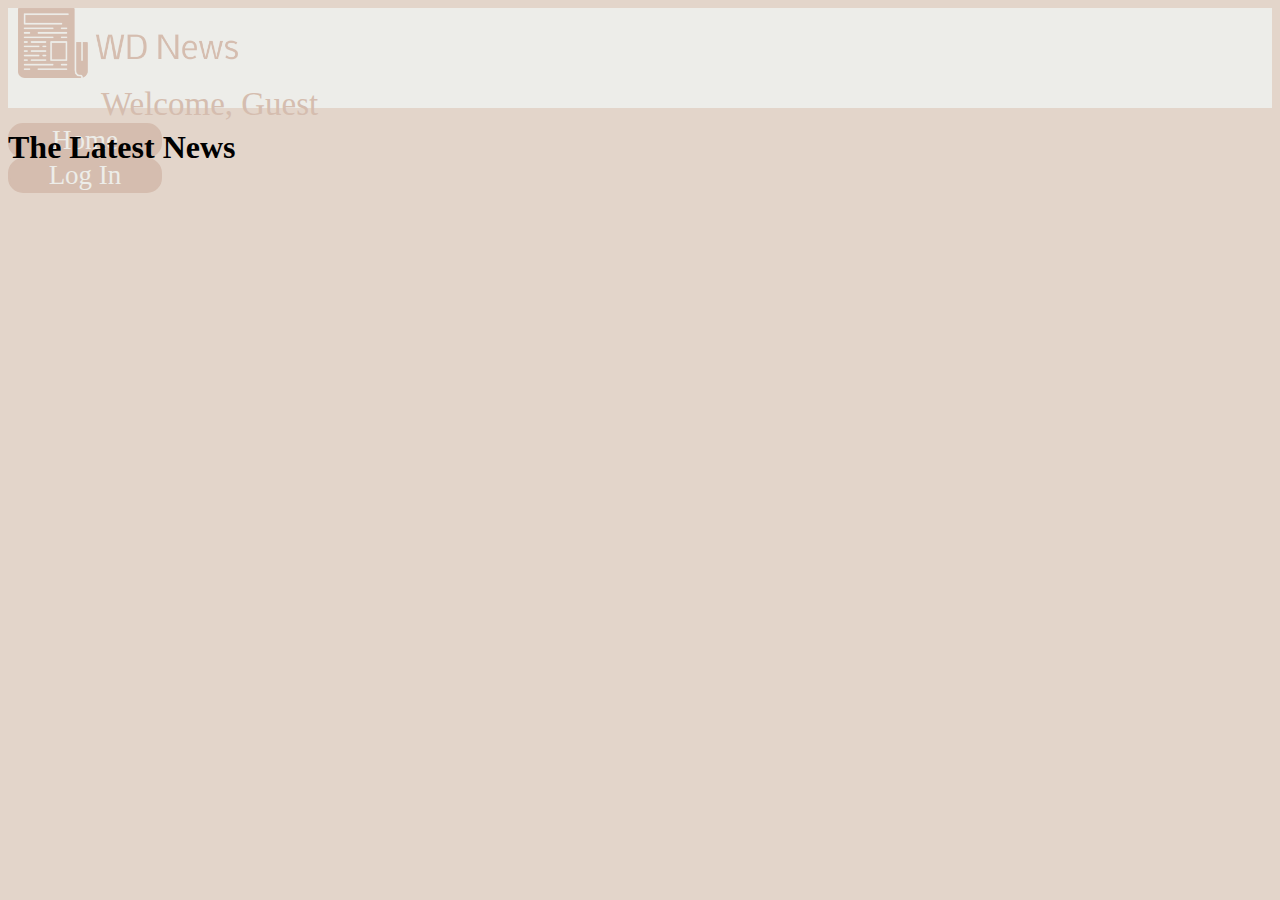
<file: Dashboard.html>
<!doctype html>
<html lang="en">
  <head>
    <meta charset="utf-8">
    <meta name="viewport" content="width=device-width, initial-scale=1">
    <link href="https://cdn.jsdelivr.net/npm/bootstrap@5.0.2/dist/css/bootstrap.min.css" rel="stylesheet" integrity="sha384-EVSTQN3/azprG1Anm3QDgpJLIm9Nao0Yz1ztcQTwFspd3yD65VohhpuuCOmLASjC" crossorigin="anonymous">
    <link href="/Dashboard.css" rel="stylesheet">
    <title>Dashboard</title>

  </head>
  <body>

    <div class="top-navbar-container" style="max-height: 100px;">
      <div class="d-flex mx-auto py-3 align-items-center" style="max-width: 1200px;">
          <!-- Logo -->
          <img src="/asset/Logo.png" alt="logo" class="img-fluid" style="margin-left: 10px; max-width: 270px; max-height: 70px">

          <!-- Welcome -->
          <div id="welcomeTextContainer" class="flex-grow-1 justify-content-center align-items-center d-flex" style="margin-left: 93px; padding-top: 4px; max-height: 70px; color: #D5BDAF;">
            <span id="welcomeText" style="text-align: center; font-size: 33px; "><b>Welcome, Guest</b></span>
           </div> 

          <!-- Buttons -->
          <div class="ms-auto d-flex">
              <div class="button p-3 justify-content-center align-items-center d-flex" style="width: 150px; max-width: 150px; max-height: 70px; margin-right: 20px; border-radius: 15px; text-align: center; font-size: 27px; cursor: pointer;" onclick="refreshPage()" id="home">
                  Home
              </div>
              <div class="button p-3 justify-content-center align-items-center d-flex" style="width: 150px; max-width: 150px; max-height: 70px; margin-right: 10px; border-radius: 15px; text-align: center; font-size: 27px; cursor: pointer;" id="logInStatus">
                  Log In
              </div>
          </div>
      </div>
    </div>

    <div class="container py-5 w-75">
      <h1 class="mb-4 text-center">The Latest News</h1>
      <div class="row g-4">
        <div id="CardNews" class="row g-4">
        </div>
      </div>
    </div>    


    <script src="Dashboard.js"></script>
    <script src="https://cdn.jsdelivr.net/npm/bootstrap@5.0.2/dist/js/bootstrap.bundle.min.js" integrity="sha384-MrcW6ZMFYlzcLA8Nl+NtUVF0sA7MsXsP1UyJoMp4YLEuNSfAP+JcXn/tWtIaxVXM" crossorigin="anonymous"></script>
  
  </body>
</html>
</file>
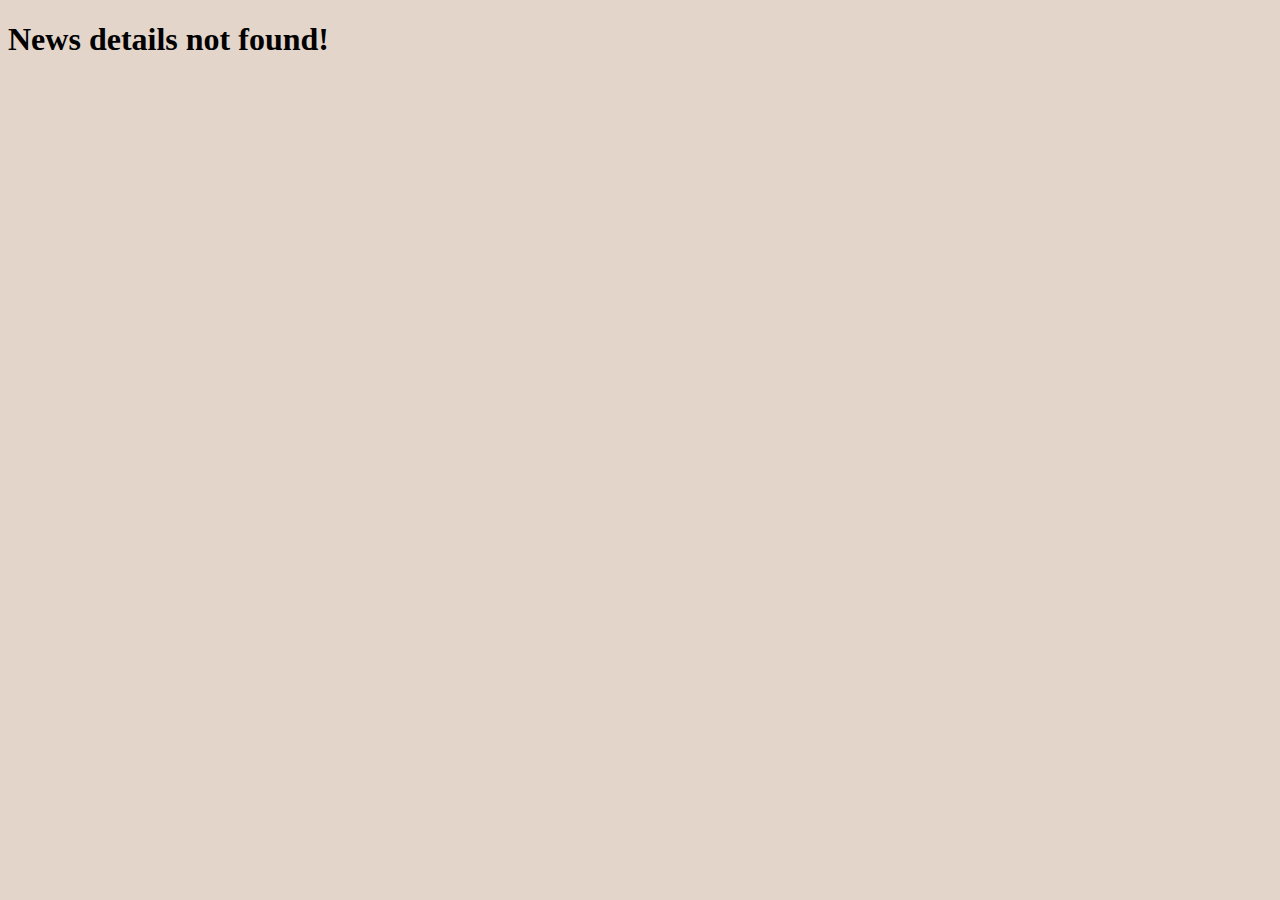
<file: newsDetail.html>
<!DOCTYPE html>
<html lang="en">
<head>
    <meta charset="UTF-8">
    <meta name="viewport" content="width=device-width, initial-scale=1.0">
  
    <!-- Bootstrap CSS -->
    <link href="https://cdn.jsdelivr.net/npm/bootstrap@5.0.2/dist/css/bootstrap.min.css" rel="stylesheet" integrity="sha384-EVSTQN3/azprG1Anm3QDgpJLIm9Nao0Yz1ztcQTwFspd3yD65VohhpuuCOmLASjC" crossorigin="anonymous">

    <link href="/newsDetail.css" rel="stylesheet">

    <title>User Details</title>
</head>
<body>
<div class="top-navbar-container" style="max-height: 100px;">
    <div class="d-flex mx-auto py-3 align-items-center" style="max-width: 1200px;">
        <!-- Logo -->
        <img src="/asset/Logo.png" alt="logo" class="img-fluid" style="margin-left: 10px; max-width: 270px; max-height: 70px">
        
        <!-- Welcome -->
        <div id="welcomeTextContainer" class="flex-grow-1 justify-content-center align-items-center d-flex" style="margin-left: 93px; padding-top: 4px; max-height: 70px; color: #D5BDAF;">
            <span id="welcomeText" style="text-align: center; font-size: 33px;"><b>Welcome, Guest</b></span>
        </div> 

        <!-- Buttons -->
        <div class="ms-auto d-flex">
            <div class="button p-3 justify-content-center align-items-center d-flex" style="width: 150px; max-width: 150px; max-height: 70px; margin-right: 20px; border-radius: 15px; text-align: center; font-size: 27px; cursor: pointer;" onclick="window.location.href='Dashboard.html'">
                Home
            </div>
            <div class="button p-3 justify-content-center align-items-center d-flex" style="width: 150px; max-width: 150px; max-height: 70px; margin-right: 10px; border-radius: 15px; text-align: center; font-size: 27px; cursor: pointer;" id="logInStatus">
                Log In
            </div>
        </div>
    </div>
</div>

    <div class="outer-container"  style="max-width: 1310px; height: auto; margin: 0 auto; margin-top: 48px; border-radius: 15px; text-align: justify;">
        <div class="row p-3 d-flex flex-column align-items-center justify-content-center" style="margin: 0 auto;" >
            <!-- Dynamic News' content -->
            <p class="d-flex align-items-center justify-content-center" style="font-size: 36px; text-align: center;" id="newsTitle">Title</p>
            <img id="newsImage" src="" alt="news' thumbnail" class="img-fluid" style="max-width: 1200px; max-height: 576.67px; border-radius: 15px;">
            <div style="max-width: 1200px;">
                <p style="font-weight: 200;">Writer: <span id="newsAuthor"></span></p>
                <p style="font-weight: 200;">Date Published: <span id="newsDate"></span></p>
                <p id="newsDescription">Lorem ipsum dolor sit amet consectetur adipisicing elit. Ullam eveniet beatae quos laboriosam quasi? Eligendi blanditiis id a adipisci libero! Recusandae, ducimus minus. Sed, veniam tempora ipsum cupiditate consequatur doloremque.</p>    
            </div>
        </div>
    </div>

    <script src="newsDetail.js"></script>    

</body>
</html>
</file>
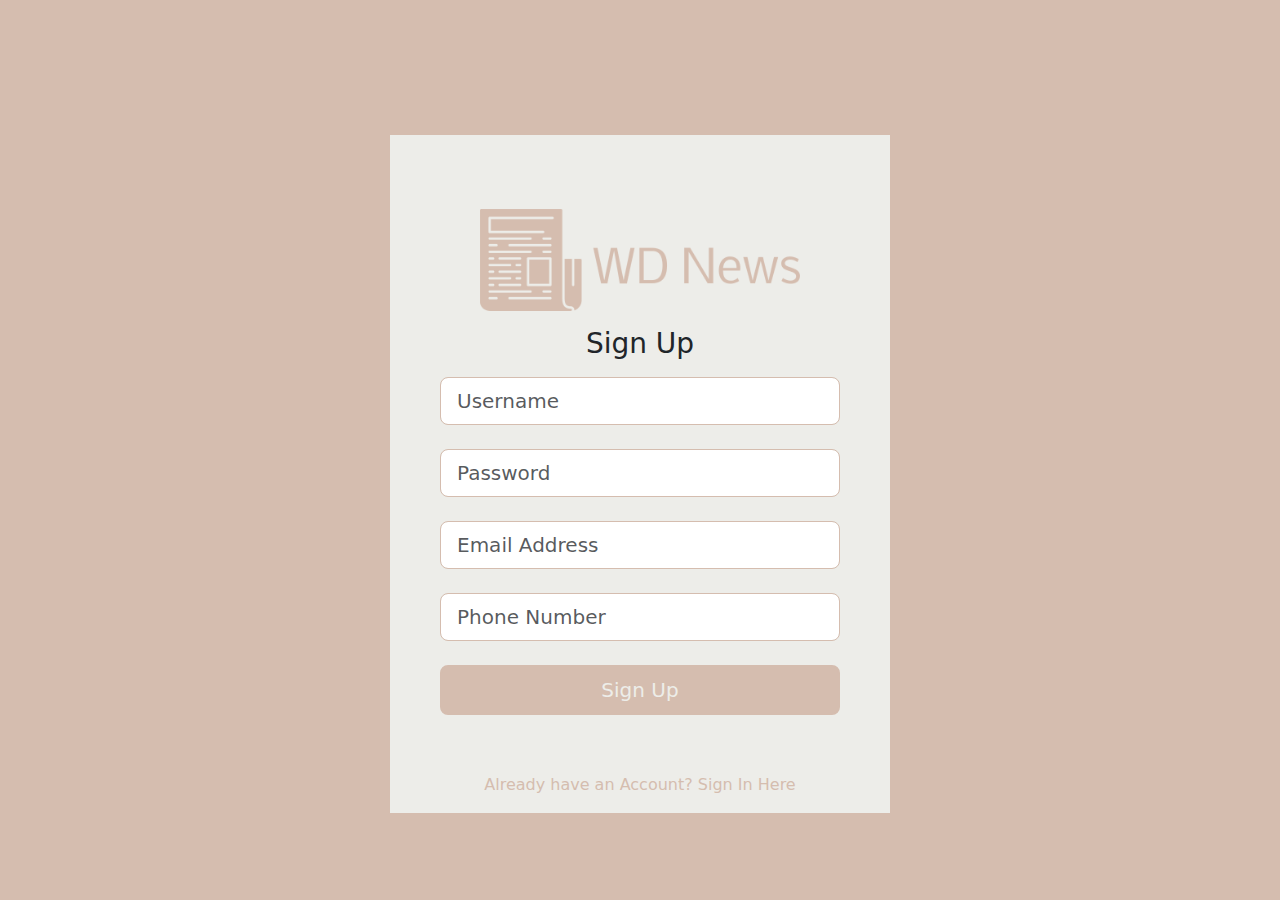
<file: signup.html>
<!DOCTYPE html>
<html lang="en">
<head>
  <meta charset="UTF-8">
  <meta name="viewport" content="width=device-width, initial-scale=1.0">
  <title>Sign Up</title>
  <!-- Bootstrap CSS -->
  <link href="https://cdn.jsdelivr.net/npm/bootstrap@5.0.2/dist/css/bootstrap.min.css" rel="stylesheet">
  <link href="/style.css" rel="stylesheet">
</head>
<body class="fade-in d-flex justify-content-center align-items-center vh-100">
    <div class = "text-center mt-5 formlayout">
        <form action="" class="form-main rounded" id="signUpForm">
         <img src="/asset/Logo.png" class="logo mt-4 mb-3 img-fluid" alt="News Logo"><br>
         <h1 class="h3 mb-3 ">Sign Up</h1>
         <label for="susername" class="visually-hidden">Username: </label>
         <input type="text" id="susername" name="susername" class="form-control form-control-lg" placeholder="Username" required autofocus><br>
         <label for="spassword" class="visually-hidden">Password: </label>
         <input type="password" id="spassword" name="spassword" class="form-control form-control-lg" placeholder="Password" required autofocus><br>
         <label for="semail" class="visually-hidden">Email: </label>
         <input type="email" id="semail" name="semail" class="form-control form-control-lg" placeholder="Email Address" required autofocus><br>
         <label for="sphone" class="visually-hidden">Password: </label>
         <input type="text" id="sphone" name="sphone" class="form-control form-control-lg" placeholder="Phone Number" required autofocus><br>
         <button class="btn btn-lg d-block w-100" id="signUp" type="submit">Sign Up</button>
        </form>
         <p class="toSignIn mt-2 focus-ring shadow-none textbtn" id="toSignIn">Already have an Account? Sign In Here</p>
       </div>

       <div class="modal fade" id="pageModal" tabindex="-1" aria-labelledby="pageModalLabel" aria-hidden="true">
        <div class="modal-dialog">
          <div class="modal-content">
            <div class="modal-header">
              <button type="button" class="btn-close" data-bs-dismiss="modal" aria-label="Close"></button>
            </div>
            <div class="modal-body text-center">
              <h3>Sign Up Success!</h3>
            </div>
            <div class="modal-footer">
              <button type="button" class="btn btn-secondary" id = "dismissBtn" data-bs-dismiss="modal">Confirm</button>
            </div>
          </div>
        </div>
      </div>
  <!-- Optional JavaScript; Bootstrap Bundle -->
  <script src="https://cdn.jsdelivr.net/npm/bootstrap@5.0.2/dist/js/bootstrap.bundle.min.js"></script>
  <script src="/signupscript.js"></script>
</body>
</html>

</body>
</html>
</file>
<file: Dashboard.css>
body {
  background-color: #E3D5CA;
}

.top-navbar-container {
  background-color: #EDEDE9;
}

.form{
  border-radius: 15px;
}

.button {
  background-color: #D5BDAF;   
  color: #EDEDE9;
  border: 2px solid #D5BDAF;
  transition: background-color 0.3s ease, color 0.3s ease, border-color 0.3s ease;
}

.btn {
  background-color: #D5BDAF;   
  color: #EDEDE9;
  border: 2px solid #D5BDAF;
  transition: background-color 0.3s ease, color 0.3s ease, border-color 0.3s ease;
}

.btn:focus{
  outline: none;
  box-shadow: none;
}

.btn:hover {
  background-color: #EDEDE9;
  color: #D5BDAF;
  border: 2px solid #D5BDAF;
}

.button:hover {
  background-color: #EDEDE9;
  color: #D5BDAF;
  border: 2px solid #D5BDAF;
}

.card {
  background-color: #EDEDE9;
}

.card-img-top {
  height: 200px;
  width: 100%;
  object-fit: cover;
}
</file>
<file: newsDetail.css>
body {
    background-color: #E3D5CA;
}

.top-navbar-container {
    background-color: #EDEDE9;
}

.button {
    background-color: #D5BDAF;   
    color: #EDEDE9;
    border: 2px solid #D5BDAF;
    transition: background-color 0.3s ease, color 0.3s ease, border-color 0.3s ease;
}

.button:hover {
    background-color: #EDEDE9;
    color: #D5BDAF;
    border: 2px solid #D5BDAF;
}

.outer-container {
    background-color: #D5BDAF;
}
</file>
<file: style.css>
body {
    background-color: #D5BDAF;
}

h1{
    color: #D5BDAF;
}

.btn {
    background-color: #D5BDAF;   
    color: #EDEDE9;
    border: 2px solid #D5BDAF;
    transition: background-color 0.3s ease, color 0.3s ease, border-color 0.3s ease;
}
  
.btn:focus{
    outline: none;
    box-shadow: none;
}
  
.btn:hover {
    background-color: #EDEDE9;
    color: #D5BDAF;
    border: 2px solid #D5BDAF;
}

.textbtn{
    color: #D5BDAF;
    outline: none;
    box-shadow: none;
    background-color: transparent;
    cursor: pointer;
}

.logo{
    width: 80%;
}
.form-main{
    max-width: 500px;
    margin: auto;
    padding: 10%;
}

.form-control{
    border-color: #D5BDAF;
}

.form-control:focus{
    outline: none;
    box-shadow: none;
    border-color: #D5BDAF
}

.formlayout{
    background-color: #EDEDE9;
    padding: auto;
}

.fade-out{
    opacity: 0;
    transition: opacity 1s ease-in-out;
}

.fade-out.hide {
    opacity: 0;
  }

.fade-in{
    opacity: 0;
    transition: opacity 0.5s ease-in-out;
}
.fade-in.show {
    opacity: 1;
  }
</file>
